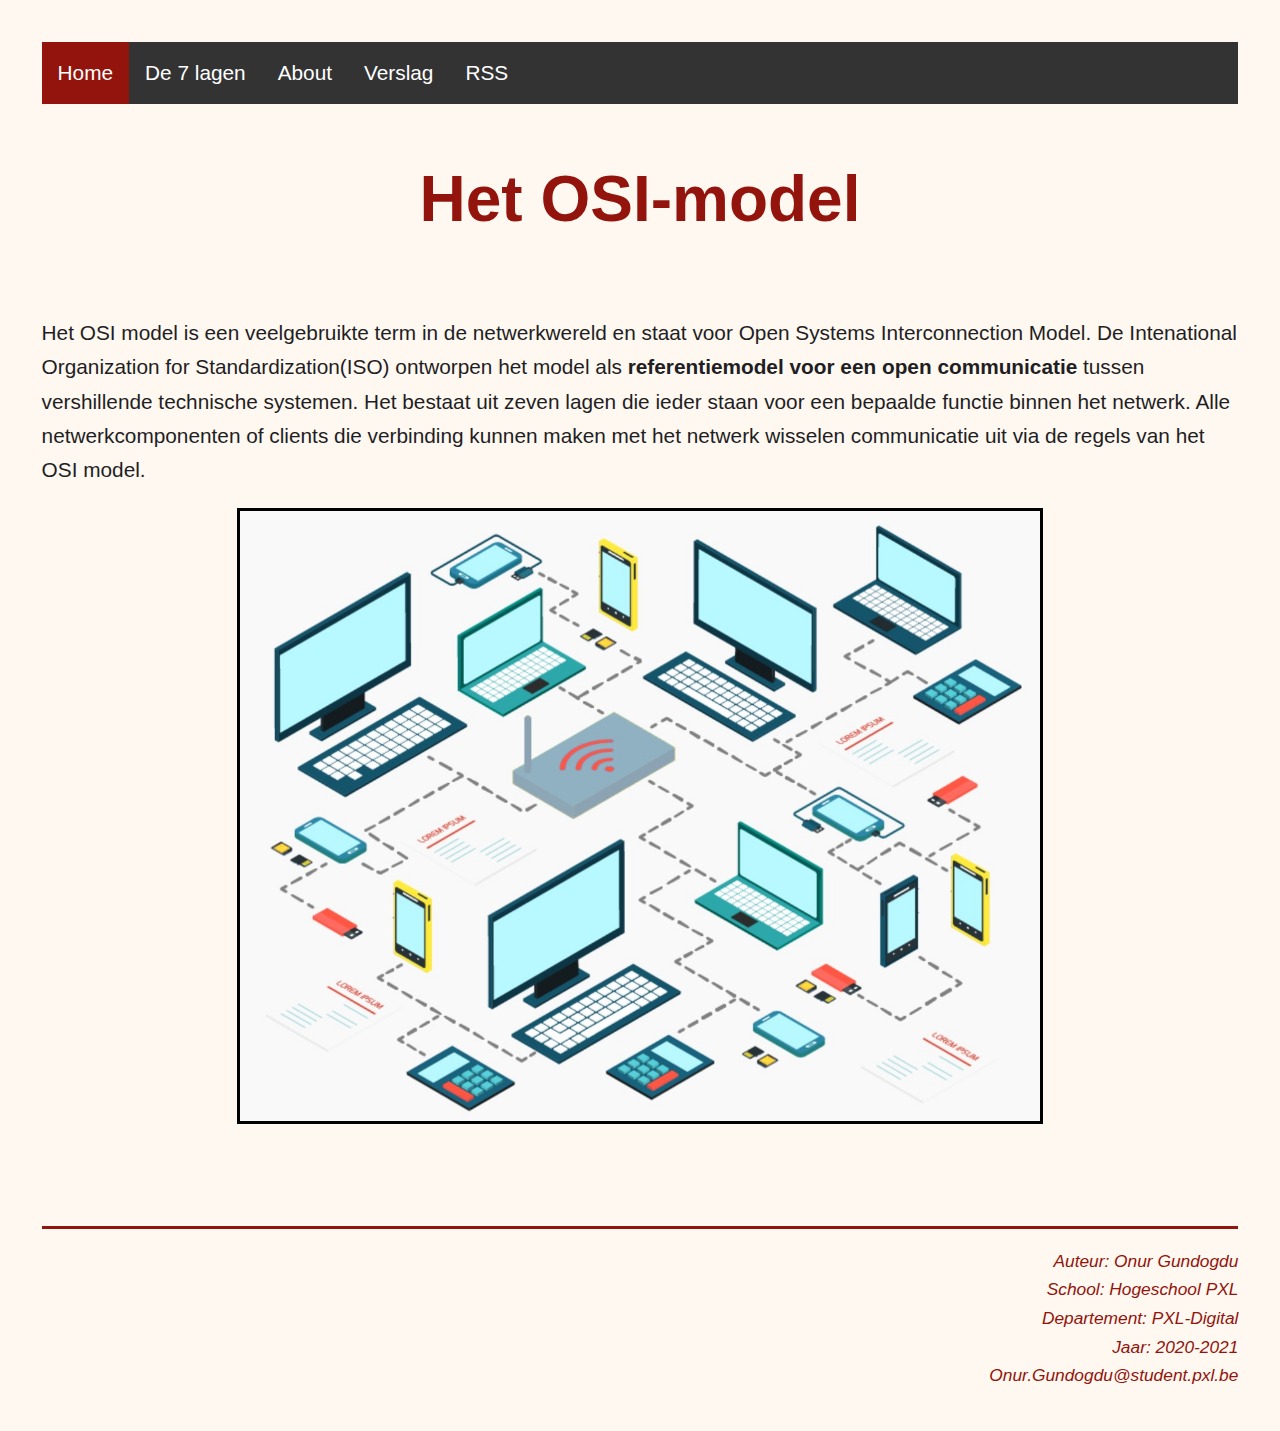
<file: index.html>
<!DOCTYPE html>
<html>

<head>

    <title>Het OSI-model</title>

    <link rel="icon" href="./afbeeldingen/osiicon.jpg">
    <link rel="stylesheet" href="style.css">

</head>

<body>

    <!--navigationbar-->
    <ul>
        <li><a class="active" href= index.html>Home</a></li>
        <li><a href="de7lagen.html">De 7 lagen</a></li>
        <li><a href="about.html">About</a></li>
        <li><a href="verslag.html">Verslag</a></li>
        <li><a href="feed.xml">RSS</a></li>
    </ul>

    <!--titel-->
    <h1 class="titel"> Het OSI-model </h1>
  
    <!--midden-->
    <div class= "columns">

        <p> Het OSI model is een veelgebruikte term in de netwerkwereld en staat voor Open Systems Interconnection Model. 
            De Intenational Organization for Standardization(ISO) ontworpen het model als <b>referentiemodel voor een open communicatie</b> tussen vershillende technische systemen.
            Het bestaat uit zeven lagen die ieder staan voor een bepaalde functie binnen het netwerk. 
            Alle netwerkcomponenten of clients die verbinding kunnen maken met het netwerk wisselen communicatie uit via de regels van het OSI model.
        </p>

    </div>
    
    <img src="./afbeeldingen/network.jpg" class="img" width="800px">

    <br><br><br>

    <footer>
    <address>
        <p>Auteur: Onur Gundogdu
        <br>School: Hogeschool PXL
        <br>Departement: PXL-Digital
        <br>Jaar: 2020-2021
        <br>Onur.Gundogdu@student.pxl.be</p>
    </address>
    </footer>

</body>
</html>
</file>
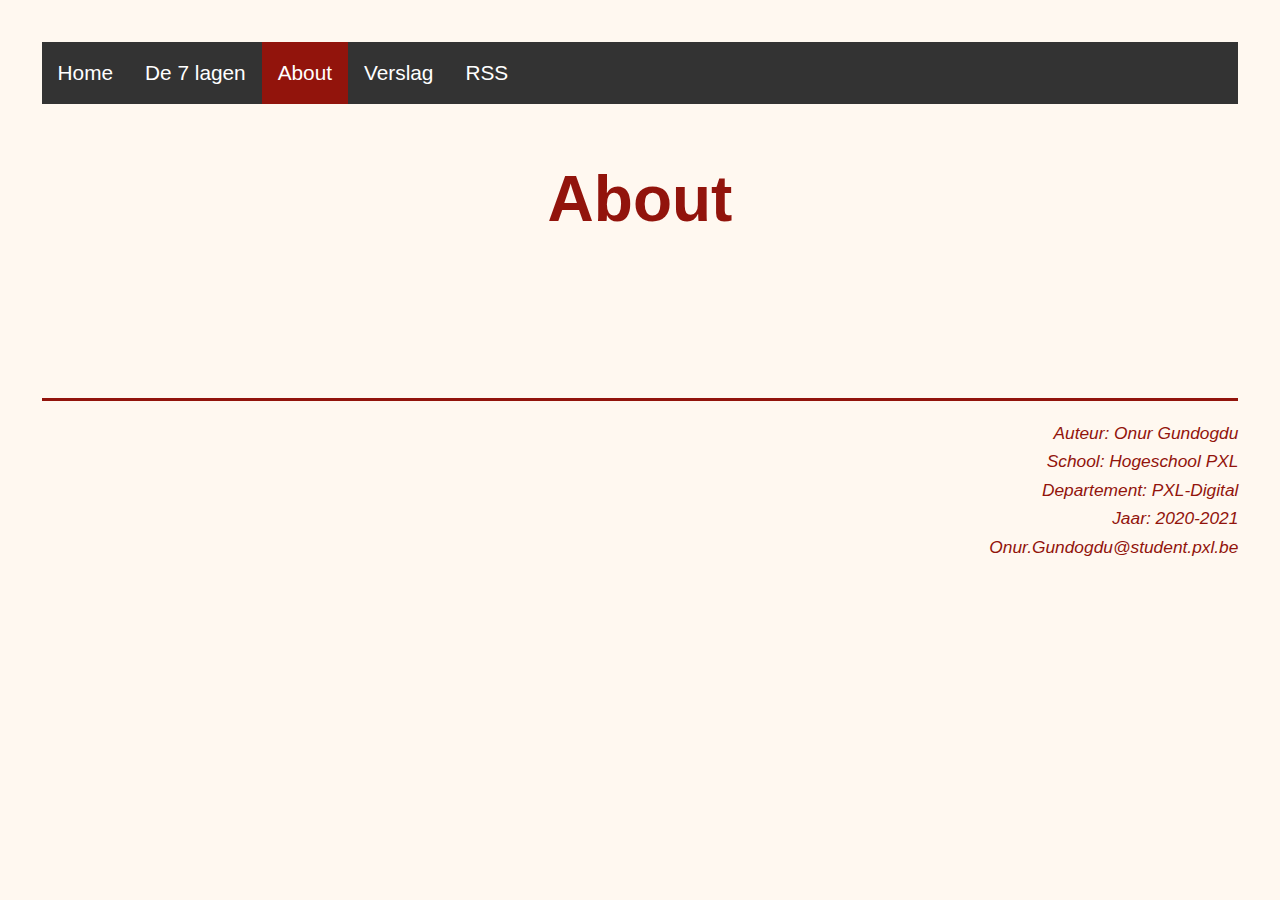
<file: about.html>
<!DOCTYPE html>
<html>

<head>

  <title>Het OSI-model</title>

  <link rel="icon" href="./afbeeldingen/osiicon.jpg">
  <link rel="stylesheet" href="style.css">

</head>

<body>
  <!--navigationbar-->
    <ul>
        <li><a href= index.html>Home</a></li>
        <li><a href="de7lagen.html">De 7 lagen</a></li>
        <li><a class="active" href="about.html">About</a></li>
        <li><a href="verslag.html">Verslag</a></li>
        <li><a href="feed.xml">RSS</a></li>
    </ul>

  <!--titel-->
  <h1 class="titel"> About </h1>

  <!--midden-->
  


  <br><br><br>
  <!--footer met contact gegevens-->
  <footer>
  <address>
    <p>Auteur: Onur Gundogdu
    <br>School: Hogeschool PXL
    <br>Departement: PXL-Digital
    <br>Jaar: 2020-2021
    <br>Onur.Gundogdu@student.pxl.be</p>
  </address>
  </footer>
    
</body>
</html>
</file>
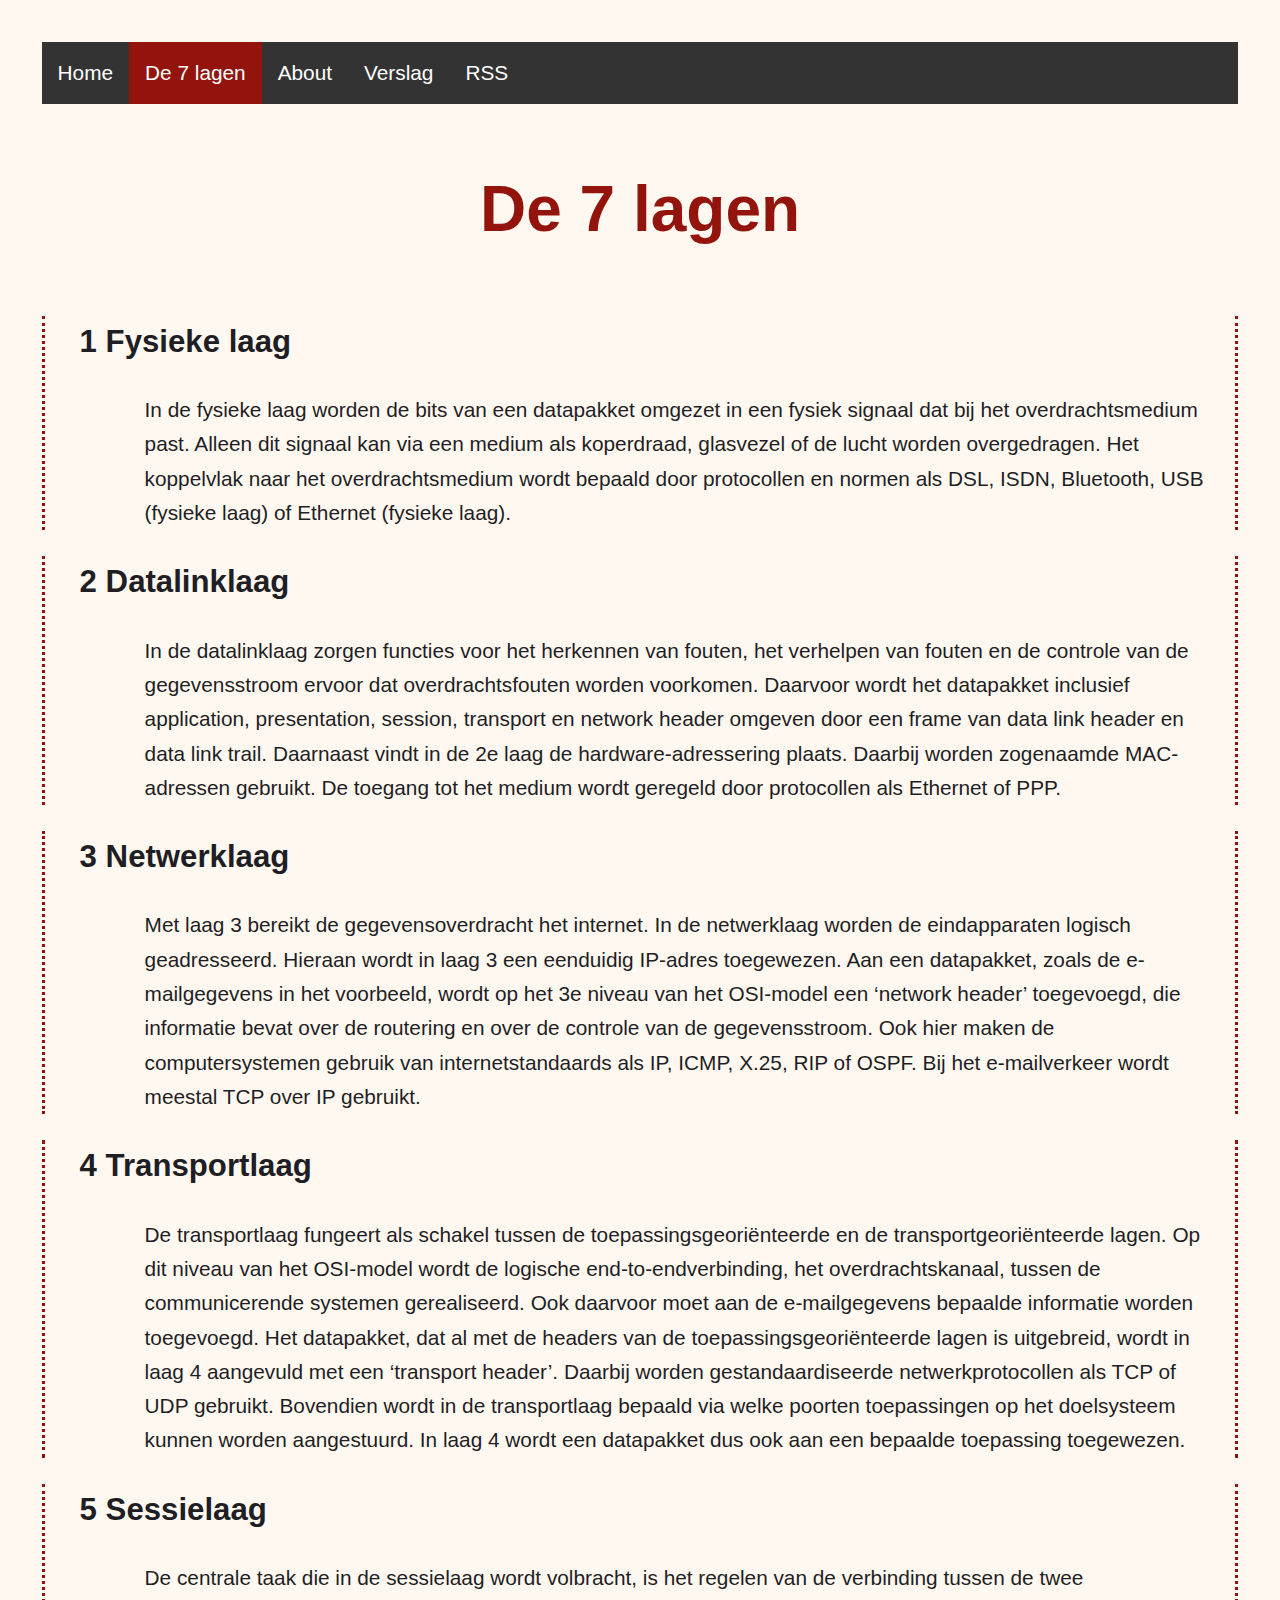
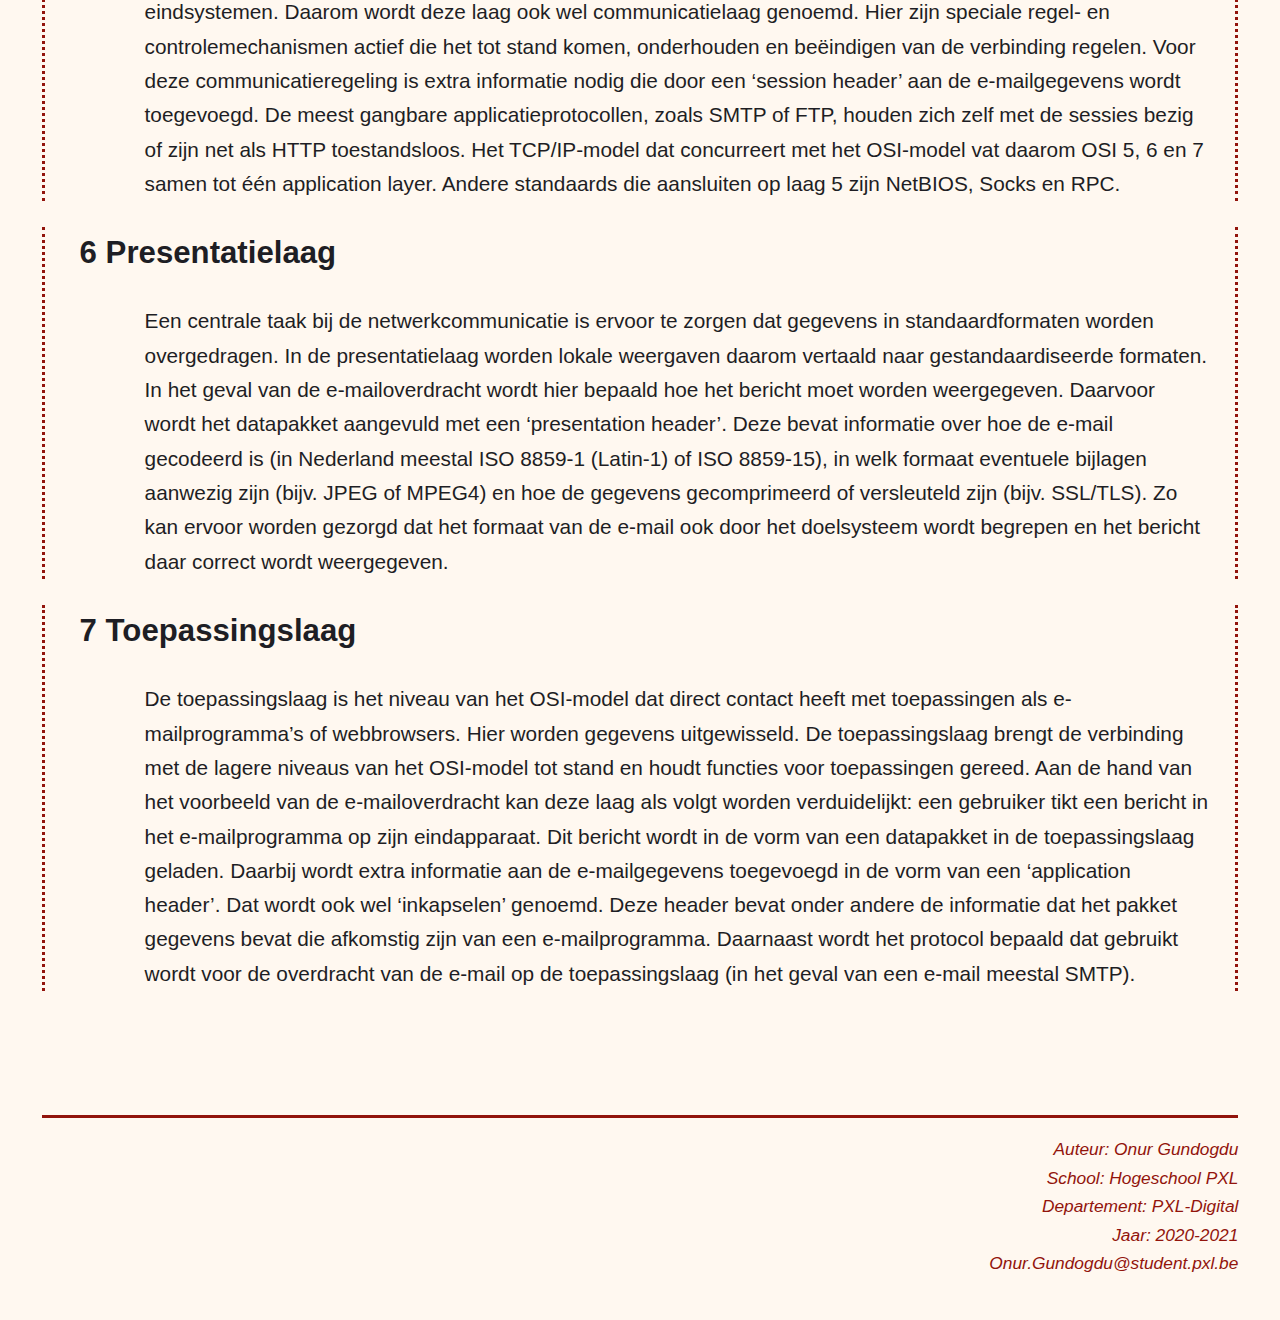
<file: De7Lagen.html>
<!DOCTYPE html>
<html>

<head>

  <title>Het OSI-model</title>

  <link rel="icon" href="./afbeeldingen/osiicon.jpg">
  <link rel="stylesheet" href="style.css">

</head>

<body>

  <!--navigationbar-->
    <ul> 
        <li><a href= index.html>Home</a></li>
        <li><a class="active" href="de7lagen.html">De 7 lagen</a></li>
        <li><a href="about.html">About</a></li>
        <li><a href="verslag.html">Verslag</a></li>
        <li><a href="feed.xml">RSS</a></li>
    </ul>

  <!--titel-->
  <h2 class="titel"> De 7 lagen </h2>

  <!--midden-->
  <div class="dotted-border">
    <h2 class="hlayer"> 1 Fysieke laag </h2>
      <p class="pdescription"> In de fysieke laag worden de bits van een datapakket omgezet in een fysiek signaal dat bij het overdrachtsmedium past.
         Alleen dit signaal kan via een medium als koperdraad, glasvezel of de lucht worden overgedragen.
         Het koppelvlak naar het overdrachtsmedium wordt bepaald door protocollen en normen als DSL, ISDN, Bluetooth, USB (fysieke laag) of Ethernet (fysieke laag). </p>
  </div>

  <div class="dotted-border">
    <h2 class="hlayer"> 2 Datalinklaag </h2>
      <p class="pdescription"> In de datalinklaag zorgen functies voor het herkennen van fouten, het verhelpen van fouten en de controle van de gegevensstroom ervoor dat overdrachtsfouten worden voorkomen.
         Daarvoor wordt het datapakket inclusief application, presentation, session, transport en network header omgeven door een frame van data link header en data link trail.
         Daarnaast vindt in de 2e laag de hardware-adressering plaats.
         Daarbij worden zogenaamde MAC-adressen gebruikt.
         De toegang tot het medium wordt geregeld door protocollen als Ethernet of PPP. </p>
  </div>

  <div class="dotted-border">
    <h2 class="hlayer"> 3 Netwerklaag </h2>
      <p class="pdescription"> Met laag 3 bereikt de gegevensoverdracht het internet.
         In de netwerklaag worden de eindapparaten logisch geadresseerd.
         Hieraan wordt in laag 3 een eenduidig IP-adres toegewezen.
         Aan een datapakket, zoals de e-mailgegevens in het voorbeeld, wordt op het 3e niveau van het OSI-model een ‘network header’ toegevoegd, die informatie bevat over de routering en over de controle van de gegevensstroom.
         Ook hier maken de computersystemen gebruik van internetstandaards als IP, ICMP, X.25, RIP of OSPF.
         Bij het e-mailverkeer wordt meestal TCP over IP gebruikt. </p>
  </div>

  <div class="dotted-border">
    <h2 class="hlayer"> 4 Transportlaag </h2>
      <p class="pdescription"> De transportlaag fungeert als schakel tussen de toepassingsgeoriënteerde en de transportgeoriënteerde lagen.
         Op dit niveau van het OSI-model wordt de logische end-to-endverbinding, het overdrachtskanaal, tussen de communicerende systemen gerealiseerd.
         Ook daarvoor moet aan de e-mailgegevens bepaalde informatie worden toegevoegd.
         Het datapakket, dat al met de headers van de toepassingsgeoriënteerde lagen is uitgebreid, wordt in laag 4 aangevuld met een ‘transport header’.
         Daarbij worden gestandaardiseerde netwerkprotocollen als TCP of UDP gebruikt.
         Bovendien wordt in de transportlaag bepaald via welke poorten toepassingen op het doelsysteem kunnen worden aangestuurd.
         In laag 4 wordt een datapakket dus ook aan een bepaalde toepassing toegewezen. </p>
  </div>

  <div class="dotted-border">
    <h2 class="hlayer"> 5 Sessielaag </h2>
      <p class="pdescription"> De centrale taak die in de sessielaag wordt volbracht, is het regelen van de verbinding tussen de twee eindsystemen.
         Daarom wordt deze laag ook wel communicatielaag genoemd.
         Hier zijn speciale regel- en controlemechanismen actief die het tot stand komen, onderhouden en beëindigen van de verbinding regelen. 
         Voor deze communicatieregeling is extra informatie nodig die door een ‘session header’ aan de e-mailgegevens wordt toegevoegd. 
         De meest gangbare applicatieprotocollen, zoals SMTP of FTP, houden zich zelf met de sessies bezig of zijn net als HTTP toestandsloos. 
         Het TCP/IP-model dat concurreert met het OSI-model vat daarom OSI 5, 6 en 7 samen tot één application layer. 
         Andere standaards die aansluiten op laag 5 zijn NetBIOS, Socks en RPC. </p>
  </div>

  <div class="dotted-border">
    <h2 class="hlayer"> 6 Presentatielaag </h2>
      <p class="pdescription"> Een centrale taak bij de netwerkcommunicatie is ervoor te zorgen dat gegevens in standaardformaten worden overgedragen. 
        In de presentatielaag worden lokale weergaven daarom vertaald naar gestandaardiseerde formaten. 
        In het geval van de e-mailoverdracht wordt hier bepaald hoe het bericht moet worden weergegeven. 
        Daarvoor wordt het datapakket aangevuld met een ‘presentation header’. 
        Deze bevat informatie over hoe de e-mail gecodeerd is (in Nederland meestal ISO 8859-1 (Latin-1) of ISO 8859-15), in welk formaat eventuele bijlagen aanwezig zijn (bijv. JPEG of MPEG4) en hoe de gegevens gecomprimeerd of versleuteld zijn (bijv. SSL/TLS). 
        Zo kan ervoor worden gezorgd dat het formaat van de e-mail ook door het doelsysteem wordt begrepen en het bericht daar correct wordt weergegeven. </p>
  </div>

  <div class="dotted-border">
    <h2 class="hlayer"> 7 Toepassingslaag </h2>
      <p class="pdescription"> De toepassingslaag is het niveau van het OSI-model dat direct contact heeft met toepassingen als e-mailprogramma’s of webbrowsers. 
        Hier worden gegevens uitgewisseld. 
        De toepassingslaag brengt de verbinding met de lagere niveaus van het OSI-model tot stand en houdt functies voor toepassingen gereed. 
        Aan de hand van het voorbeeld van de e-mailoverdracht kan deze laag als volgt worden verduidelijkt: een gebruiker tikt een bericht in het e-mailprogramma op zijn eindapparaat. 
        Dit bericht wordt in de vorm van een datapakket in de toepassingslaag geladen. 
        Daarbij wordt extra informatie aan de e-mailgegevens toegevoegd in de vorm van een ‘application header’. 
        Dat wordt ook wel ‘inkapselen’ genoemd. 
        Deze header bevat onder andere de informatie dat het pakket gegevens bevat die afkomstig zijn van een e-mailprogramma. 
        Daarnaast wordt het protocol bepaald dat gebruikt wordt voor de overdracht van de e-mail op de toepassingslaag (in het geval van een e-mail meestal SMTP). </p>
  </div>


  <br><br><br>
  <!--footer met contact gegevens-->
  <footer>
  <address>
    <p>Auteur: Onur Gundogdu
    <br>School: Hogeschool PXL
    <br>Departement: PXL-Digital
    <br>Jaar: 2020-2021
    <br>Onur.Gundogdu@student.pxl.be</p>
  </address>
  </footer>
    
</body>
</html>
</file>
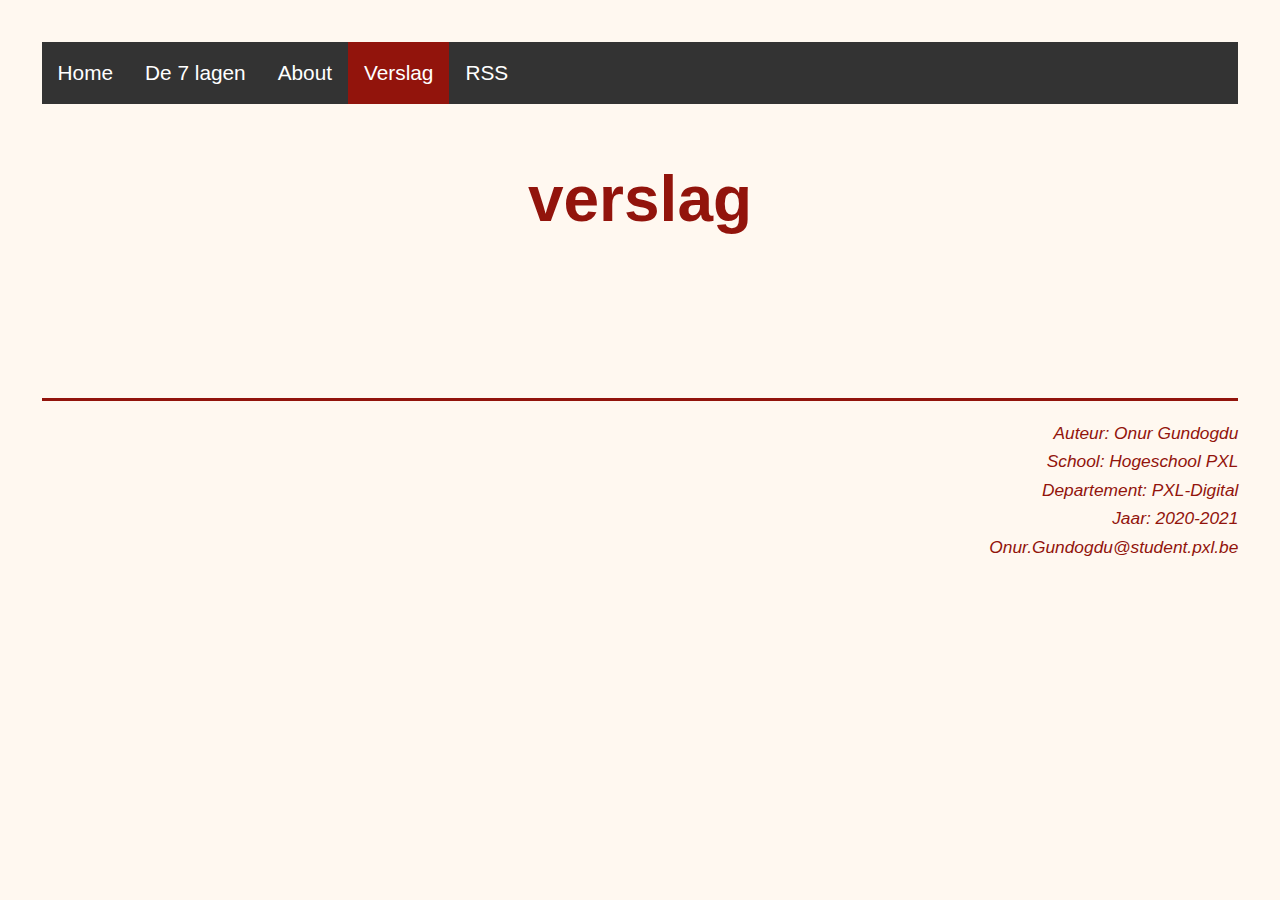
<file: verslag.html>
<!DOCTYPE html>
<html>

<head>

  <title>Het OSI-model</title>
  
  <link rel="icon" href="./afbeeldingen/osiicon.jpg">
  <link rel="stylesheet" href="style.css">

</head>

<body>
    
    <ul>
        <li><a href= index.html>Home</a></li>
        <li><a href="de7lagen.html">De 7 lagen</a></li>
        <li><a href="about.html">About</a></li>
        <li><a class="active" href="verslag.html">Verslag</a></li>
        <li><a href="feed.xml">RSS</a></li>
    </ul>

    <h1 class="titel"> verslag </h1>

    <br><br><br>

    <footer>
    <address>
        <p>Auteur: Onur Gundogdu
        <br>School: Hogeschool PXL
        <br>Departement: PXL-Digital
        <br>Jaar: 2020-2021
        <br>Onur.Gundogdu@student.pxl.be</p>
    </address>
    </footer>
    
</body>
</html>
</file>
<file: style.css>
/*navigationbar*/
    ul{
        list-style-type: none;
        margin: 0;
        padding: 0;
        overflow: hidden;
        background-color: #333;
    }

    li{
        float: left;
    }

    li a{
        display: block;
        color: white;
        text-align: center;
        padding: 14px 16px;
        text-decoration: none;
    }

    li a:hover:not(.active){
        background-color: #111;
    }

    .active{
        background-color: #92140c;
    }

/* styles for body*/
    body{
        font-size: 1.3rem;
        line-height: 1.65;
        font-family: 'muli', sans-serif;
        color: #1e1e24;
         background-color: #fff8f0;
        margin: 2em;
    }
        
    footer{
        color: #92140c;
        border-color: #000000;
        border-top:solid;
        text-align:right;
        font-size:smaller;
    }

    .titel{
        font-size: 64px;
        color: #92140c;
        text-align: center;
    }

    .columns{
        column-count: 1;
        column-width: 250px;
        column-span: all;
    }

	.img {
		display: block;
        margin-left: auto;
        margin-right: auto;
        border-style: solid;
        border-color: #000000;
	}
    
    .hlayer{
        margin-left: 35px;
    }

    .pdescription{
        margin-left: 100px;
        margin-right: 25px;
    }

    .dotted-border{
        border-left: dotted #92140c;
        border-right: dotted #92140c;
    }
</file>
